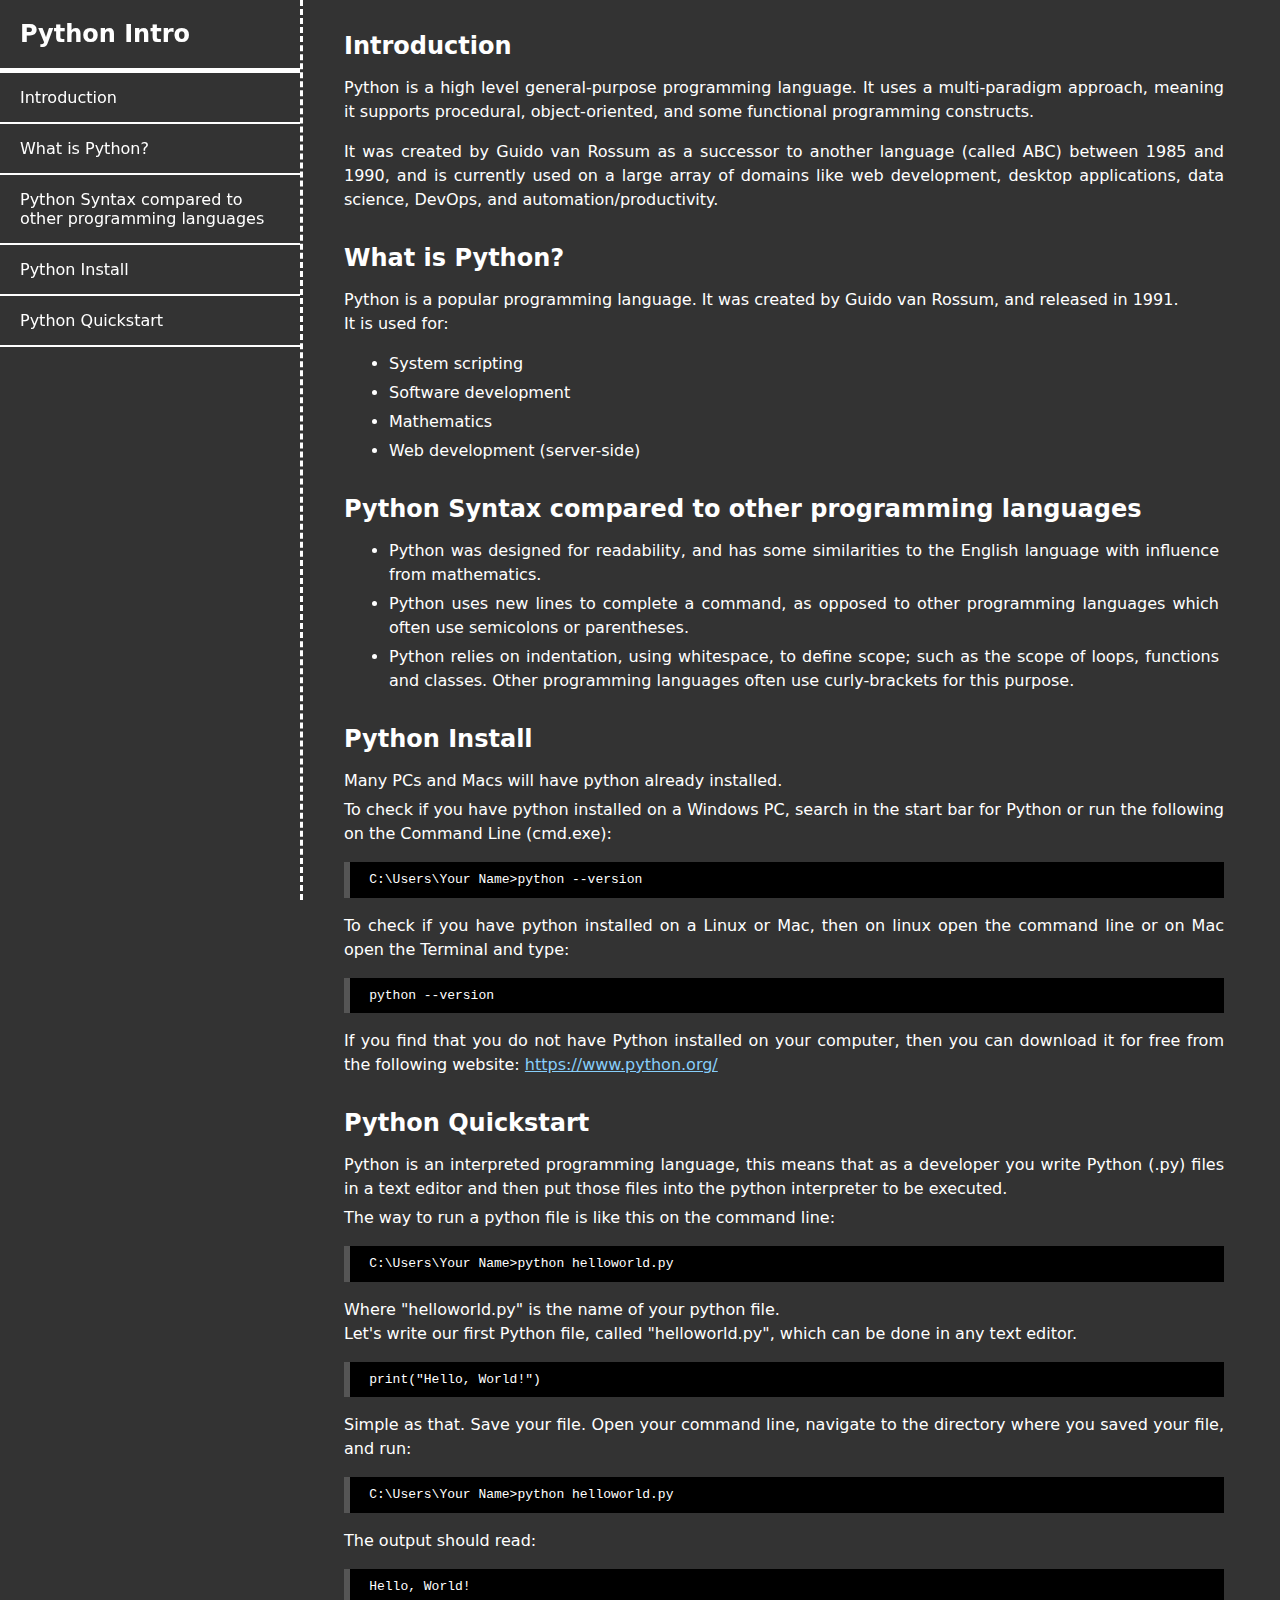
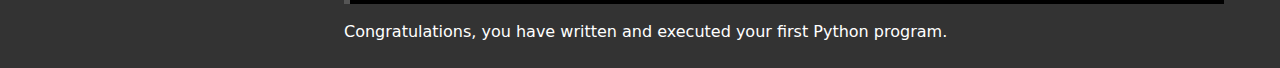
<file: Technical Documentation Page/index.html>
<!DOCTYPE html>
<html>

<head>
  <link rel="stylesheet" href="styles.css" />
</head>

<body>
  <nav id="navbar">
    <header>Python Intro</header>
    <div class="nav-items">
      <a class="nav-link" href="#Introduction">Introduction</a>
      <a class="nav-link" href="#What_is_Python?">What is Python?</a>
      <a class="nav-link" href="#Python_Syntax_compared_to_other_programming_languages">
        Python Syntax compared to other programming languages
      </a>
      <a class="nav-link" href="#Python_Install">Python Install</a>
      <a class="nav-link" href="#Python_Quickstart">Python Quickstart</a>
    </div>
    <a class="outside" href="#Introduction">Introduction</a>
  </nav>

  <main id="main-doc">
    <section class="main-section" id="Introduction">
      <header>Introduction</header>
      <article>
        <p>Python is a high level general-purpose programming language. It uses a multi-paradigm approach, meaning it
          supports procedural, object-oriented, and some functional programming constructs.</p>

        <p>It was created by Guido van Rossum as a successor to another language (called ABC) between 1985 and 1990, and
          is currently used on a large array of domains like web development, desktop applications, data science,
          DevOps, and automation/productivity.</p>
      </article>
    </section>

    <section class="main-section" id="What_is_Python?">
      <header>What is Python?</header>
      <article>
        <p>
          Python is a popular programming language. It was created by Guido van Rossum, and released in 1991.
          <span style="display: block;">It is used for:</span>
        </p>
        <ul>
          <li>System scripting</li>
          <li>Software development</li>
          <li>Mathematics</li>
          <li>Web development (server-side)</li>
        </ul>
      </article>
    </section>

    <section class="main-section" id="Python_Syntax_compared_to_other_programming_languages">
      <header>Python Syntax compared to other programming languages</header>
      <article>
        <ul>
          <li>Python was designed for readability, and has some similarities to the English language with influence from
            mathematics.</li>
          <li>Python uses new lines to complete a command, as opposed to other programming languages which often use
            semicolons or parentheses.</li>
          <li>Python relies on indentation, using whitespace, to define scope; such as the scope of loops, functions and
            classes. Other programming languages often use curly-brackets for this purpose.</li>
        </ul>
    </section>

    <section class="main-section" id="Python_Install">
      <header>Python Install</header>
      <article>
        <p style="margin-bottom: 0;">Many PCs and Macs will have python already installed.</p>
        <p style="margin-top: 5px;">
          To check if you have python installed on a Windows PC, search in the start bar for Python or run the following
          on the Command Line (cmd.exe):
        </p>
        <code>C:\Users\Your Name>python --version</code>

        <p>To check if you have python installed on a Linux or Mac, then on linux open the command line or on Mac open
          the Terminal and type:</p>
        <code>python --version</code>

        <p>If you find that you do not have Python installed on your computer, then you can download it for free from
          the following website: <a href="https://www.python.org/">https://www.python.org/</a></p>
    </section>

    <section class="main-section" id="Python_Quickstart">
      <header>Python Quickstart</header>
      <article>
        <p style="margin-bottom: 0;">
          Python is an interpreted programming language, this means that as a developer you write Python (.py) files in a text editor and then put those files into the python interpreter to be executed.
        </p>
        <p style="margin-top: 5px;">
          The way to run a python file is like this on the command line:
        </p>
        <code>C:\Users\Your Name>python helloworld.py</code>
        <p style="margin-bottom: 0;">
          Where "helloworld.py" is the name of your python file.
        </p>
        <p style="margin-top: 0;">
          Let's write our first Python file, called "helloworld.py", which can be done in any text editor.
        </p>
        <code>print("Hello, World!")</code>
        <p>
          Simple as that. Save your file. Open your command line, navigate to the directory where you saved your file, and run:
        </p>
        <code>C:\Users\Your Name>python helloworld.py</code>
        <p>The output should read:</p>
        <code>Hello, World!</code>
        <p>Congratulations, you have written and executed your first Python program.</p>
      </article>
    </section>
  </main>
</body>

</html>
</file>
<file: Technical Documentation Page/styles.css>
html {
  scroll-behavior: smooth;
}

body {
  margin: 0;
  color: white;
  background-color: #333;
  font-family: system-ui, -apple-system, BlinkMacSystemFont, 'Segoe UI', Roboto, Oxygen, Ubuntu, Cantarell, 'Open Sans', 'Helvetica Neue', sans-serif;
}

#navbar {
  top: 0;
  position: fixed;
  max-width: 300px;
  height: 100%;
  border-right: dashed;
  border-color: white;
}

#navbar header {
  padding: 20px 0 20px 20px;
  font-size: x-large;
  font-weight: bold;
  border-bottom: 5px solid white;
}

.outside,
.nav-link {
  display: block;
  padding: 15px 20px;
  color: white;
  cursor: pointer;
  text-decoration: none;
  border-bottom: 2px solid white;
}

.outside {
  display: none;
  border: none;
  margin: auto 0;
}

#main-doc {
  margin-left: 20rem;
  margin-right: 2rem;
}

section {
  scroll-margin: 2rem 0 0 0;
  margin: 2rem 1.5rem 1.5rem 1.5rem;
  text-align: justify;
}

section header {
  font-weight: bold;
  font-size: 1.5rem;
}

section article {
  margin: 0.4rem 0 0 0;
  line-height: 1.5;
}

section article li {
  margin: 5px;
}

section article code {
  display: block;
  border-left: 6px solid #555;
  padding: 0.5rem 1.2rem;
  background-color: black;
}

section article a {
  color: lightskyblue;
}


@media (max-width: 768px) {
  #navbar {
    top: 0;
    display: flex;
    justify-content: space-between;
    position: fixed;
    width: 100%;
    height: 4rem;
    max-width: 100%;
    border-bottom: dashed;
    background-color: #333;
  }

  #navbar header {
    padding: 20px;
    border: none;
  }

  .nav-items {
    display: none;
  }

  .outside {
    display: block;
  }

  #main-doc {
    margin: 6rem 0 0 0;
  }

  section {
    scroll-margin: 6rem 0 0 0;
  }
}
</file>
